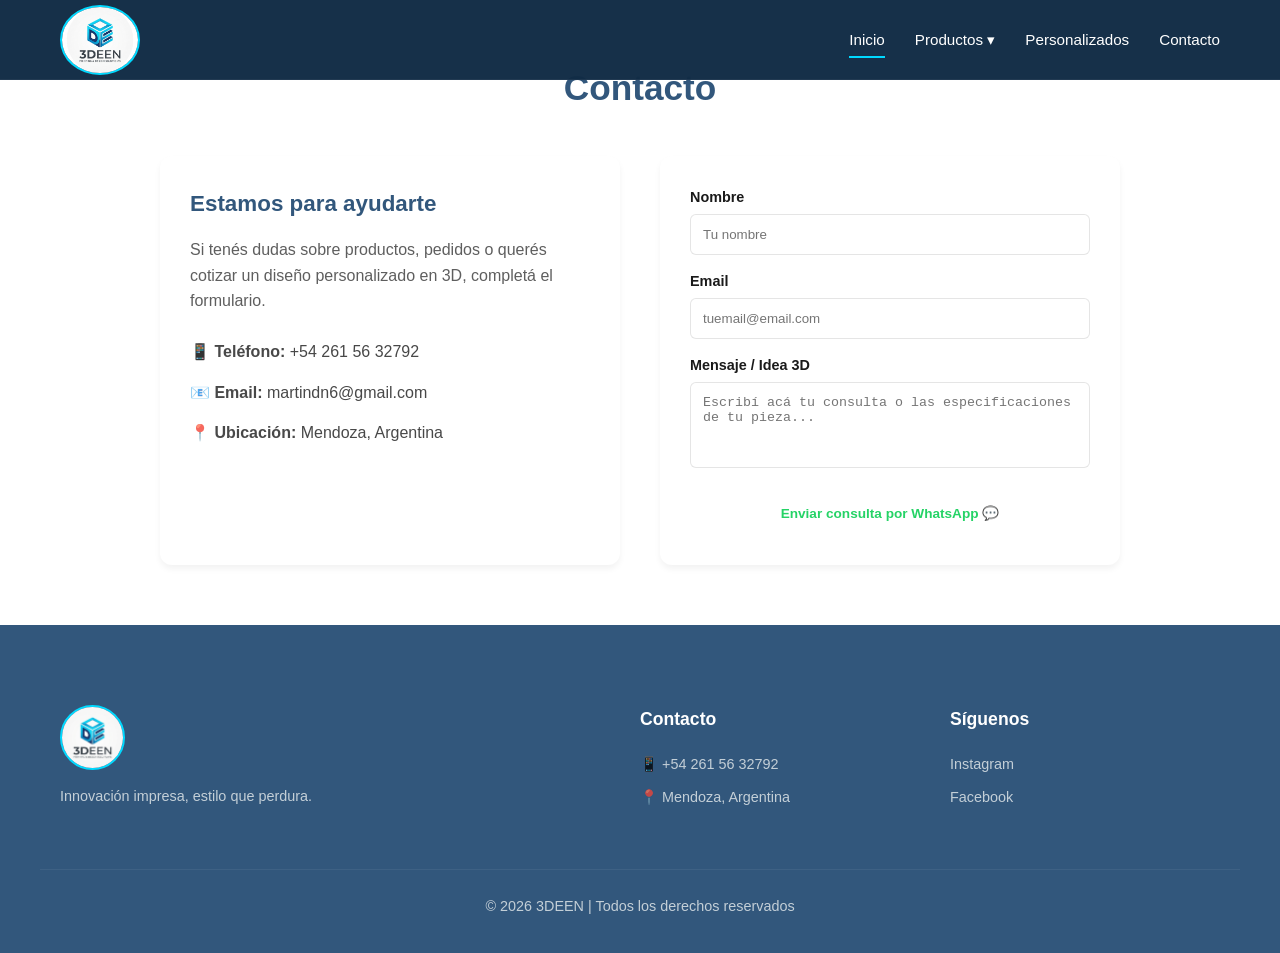
<file: pages/contacto.html>
<!DOCTYPE html>
<html lang="es">
<head>
    <meta charset="UTF-8">
    <meta name="viewport" content="width=device-width, initial-scale=1.0">
    <title>Contacto | 3DEEN Impresión 3D</title>
    <meta name="description" content="¿Tenés dudas o querés un diseño personalizado en 3D? Ponete en contacto con nosotros. Estamos en Mendoza, Argentina.">
    <link rel="stylesheet" href="../assets/css/style.css">
    <link rel="stylesheet" href="https://cdn.jsdelivr.net/npm/swiper@11/swiper-bundle.min.css"/>
    
    <!-- Script defer para las funciones globales -->
    <script defer src="../js/main.js"></script>
</head>
<body>

   <!-- ======================== HEADER / NAVBAR ======================== -->
  <header class="navbar">
    <div class="container nav-wrapper">
      <div class="logo-container">
        <!-- Reemplazar por tu PNG transparente -->
        <img src="../assets/img/logo (1).jpg" alt="Logo 3DEEN" class="logo">
      </div>

      <button class="menu-toggle" aria-label="Abrir menú">
        <span class="bar"></span>
        <span class="bar"></span>
        <span class="bar"></span>
      </button>

      <nav class="main-nav">
        <ul>
          <li><a href="../index.html" class="active">Inicio</a></li>
          <li class="dropdown">
            <a href="#">Productos ▾</a>
            <ul class="dropdown-content">
              <li><a href="../pages/mates.html">Mates</a></li>
              <li><a href="../pages/llaveros.html">Llaveros 3D</a></li>
              <li><a href="#macetas">Macetas</a></li>
              <li><a href="#">Miniaturas</a></li>
              <li class="submenu">
                <a href="#">Soportes ▸</a>
                <ul class="submenu-content">
                  <li><a href="../pages/soporte-celulares.html">Celulares</a></li>
                  <li><a href="#notebooks">Notebooks</a></li>
                  <li><a href="#auriculares">Auriculares</a></li>
                </ul>
              </li>
            </ul>
          </li>
          <li><a href="../contacto.html">Personalizados</a></li>
          <li><a href="../pages/contacto.html">Contacto</a></li>
        </ul>
      </nav>

      <!-- <div class="header-actions">
        <div class="cart">
          <span class="cart-icon">🛒</span>
          <span class="cart-count">0</span>
        </div>
      </div> -->
    </div>
  </header>

    <!-- CONTENIDO PRINCIPAL -->
    <main id="contacto" style="padding: 60px 20px; max-width: 1000px; margin: 0 auto;">
      <h2 style="text-align: center; margin-bottom: 40px; font-size: 2.2rem; color: var(--primary-navy);">Contacto</h2>
      
      <section class="contacto-wrapper" style="display: grid; grid-template-columns: repeat(auto-fit, minmax(300px, 1fr)); gap: 40px;">
        
        <!-- Info de contacto izquierda -->
        <div class="info" style="background-color: var(--card-bg); padding: 30px; border-radius: 12px; box-shadow: var(--shadow-soft);">
          <h3 style="color: var(--primary-navy); margin-bottom: 15px; font-size: 1.4rem;">Estamos para ayudarte</h3>
          <p style="color: rgba(26,26,26,0.7); margin-bottom: 25px; line-height: 1.6;">
            Si tenés dudas sobre productos, pedidos o querés cotizar un diseño personalizado en 3D, completá el formulario.
          </p>
          <div style="display: flex; flex-direction: column; gap: 15px; color: rgba(26,26,26,0.8);">
            <p><strong>📱 Teléfono:</strong> +54 261 56 32792</p>
            <p><strong>📧 Email:</strong> martindn6@gmail.com</p>
            <p><strong>📍 Ubicación:</strong> Mendoza, Argentina</p>
          </div>
        </div>

        <!-- Formulario interactivo derecha -->
        <form class="formulario" id="whatsapp-form" style="display: flex; flex-direction: column; gap: 15px; background-color: var(--card-bg); padding: 30px; border-radius: 12px; box-shadow: var(--shadow-soft);">
          <div>
            <label for="nombre" style="display: block; margin-bottom: 5px; font-weight: 600; font-size: 0.9rem;">Nombre</label>
            <input type="text" id="nombre" name="nombre" required placeholder="Tu nombre" style="width: 100%; padding: 12px; border: 1px solid rgba(0,0,0,0.1); border-radius: 6px; box-sizing: border-box;">
          </div>

          <div>
            <label for="email" style="display: block; margin-bottom: 5px; font-weight: 600; font-size: 0.9rem;">Email</label>
            <input type="email" id="email" name="email" required placeholder="tuemail@email.com" style="width: 100%; padding: 12px; border: 1px solid rgba(0,0,0,0.1); border-radius: 6px; box-sizing: border-box;">
          </div>

          <div>
            <label for="mensaje" style="display: block; margin-bottom: 5px; font-weight: 600; font-size: 0.9rem;">Mensaje / Idea 3D</label>
            <textarea id="mensaje" name="mensaje" rows="4" required placeholder="Escribí acá tu consulta o las especificaciones de tu pieza..." style="width: 100%; padding: 12px; border: 1px solid rgba(0,0,0,0.1); border-radius: 6px; box-sizing: border-box; resize: none;"></textarea>
          </div>

          <!-- Botón adaptado a tu estilo de diseño -->
          <button type="submit" class="btn-whatsapp" style="border: none; cursor: pointer; text-align: center; justify-content: center; width: 100%; padding: 14px; font-weight: 600;">
            Enviar consulta por WhatsApp 💬
          </button>
        </form>
      </section>
    </main>

    <!-- FOOTER UNIFICADO -->
    <footer class="footer">
      <div class="container footer-grid">
        <div class="footer-logo">
          <img src="../assets/img/logo (1).jpg" alt="Logo 3DEEN" class="logo">
          <p>Innovación impresa, estilo que perdura.</p>
        </div>
        <div class="footer-contact">
          <h4>Contacto</h4>
          <p>📱 +54 261 56 32792</p>
          <p>📍 Mendoza, Argentina</p>
        </div>
        <div class="footer-social">
          <h4>Síguenos</h4>
          <a href="https://www.instagram.com/3deen.print?igsh=MXMwN2Fid3k2OG0wMQ==">Instagram</a>
          <a href="#">Facebook</a>
        </div>
      </div>
      <div class="footer-bottom container">
        <p>&copy; 2026 3DEEN | Todos los derechos reservados</p>
      </div>
    </footer>

    <!-- JS de automatización de WhatsApp -->
    <script>
        document.getElementById('whatsapp-form').addEventListener('submit', function(e) {
            e.preventDefault(); // Evita que recargue la página vieja
            
            // Captura los valores del formulario
            const nombre = document.getElementById('nombre').value;
            const email = document.getElementById('email').value;
            const mensaje = document.getElementById('mensaje').value;
            
            // Tu número de WhatsApp estructurado para la API
            const telefono = "5492615632792"; 
            
            // Arma el mensaje codificado para URL de forma prolija
            const textoMensaje = `Hola 3DEEN! Mi nombre es ${nombre} (${email}). Te quería consultar lo siguiente: ${mensaje}`;
            const urlWhatsApp = `https://wa.me/${telefono}?text=${encodeURIComponent(textoMensaje)}`;
            
            // Abre la pestaña de WhatsApp directamente con el texto listo
            window.open(urlWhatsApp, '_blank');
        });
    </script>

</body>
</html>
</file>
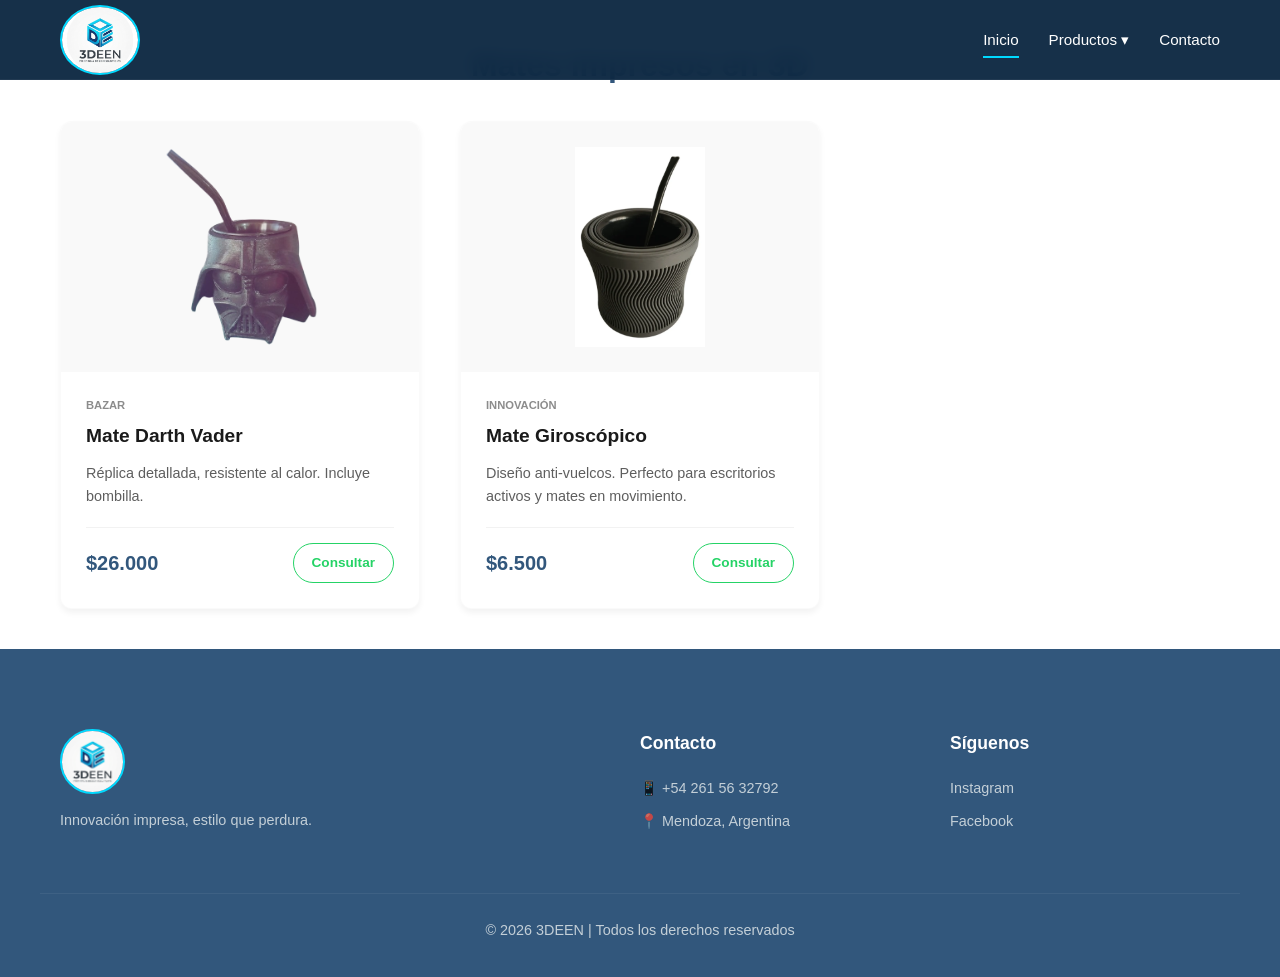
<file: pages/mates.html>
<!DOCTYPE html>
<html lang="es">
<head>
    <meta charset="UTF-8">
    <meta name="viewport" content="width=device-width, initial-scale=1.0">
    <title>Mates Impresos en 3D | Diseños Originales y Personalizados</title>
    <meta name="description" content="Mates impresos en 3D con diseños originales y personalizados. Livianos, resistentes y modernos. Ideales para uso diario o para regalar. Envíos a todo el país.">
    <meta name="keywords" content="mates impresos en 3D, mate personalizado, mate diseño moderno, mate liviano, mate original, mate impreso">
    
    <!-- CSS (Aseguramos que apunte bien a la carpeta assets desde pages/) -->
    <link rel="stylesheet" href="../assets/css/style.css">
    <link rel="stylesheet" href="https://cdn.jsdelivr.net/npm/swiper@11/swiper-bundle.min.css"/>
    
    <!-- Script defer -->
    <script defer src="../js/main.js"></script>
</head>
<body>

    <!-- ======================== HEADER / NAVBAR ======================== -->
  <header class="navbar">
    <div class="container nav-wrapper">
      <div class="logo-container">
        <!-- Reemplazar por tu PNG transparente -->
        <img src="../assets/img/logo (1).jpg" alt="Logo 3DEEN" class="logo">
      </div>

      <button class="menu-toggle" aria-label="Abrir menú">
        <span class="bar"></span>
        <span class="bar"></span>
        <span class="bar"></span>
      </button>

      <nav class="main-nav">
        <ul>
          <li><a href="index.html" class="active">Inicio</a></li>
          <li class="dropdown">
            <a href="#">Productos ▾</a>
            <ul class="dropdown-content">
              <li><a href="../pages/mates.html">Mates</a></li>
              <li><a href="../pages/llaveros.html">Llaveros 3D</a></li>
              <li><a href="#macetas">Macetas</a></li>
              <li><a href="#">Miniaturas</a></li>
              <li class="submenu">
                <a href="#">Soportes ▸</a>
                <ul class="submenu-content">
                  <li><a href="../pages/soporte-celulares.html">Celulares</a></li>
                  <li><a href="#notebooks">Notebooks</a></li>
                  <li><a href="#auriculares">Auriculares</a></li>
                </ul>
              </li>
            </ul>
          </li>
          <li><a href="../pages/contacto.html">Contacto</a></li>
        </ul>
      </nav>

      <!-- <div class="header-actions">
        <div class="cart">
          <span class="cart-icon">🛒</span>
          <span class="cart-count">0</span>
        </div>
      </div> -->
    </div>
  </header>

    <!-- CONTENIDO PRINCIPAL -->
    <main style="padding: 40px 20px; max-width: 1200px; margin: 0 auto;">
      <h2 style="text-align: center; margin-bottom: 30px; font-size: 2rem; color: var(--primary-navy);">Mates Impresos en 3D</h2>

      <!-- Reutilizamos la grilla moderna del index -->
      <section class="catalogo-grid">

        <!-- CARD 1: MATE DARTH VADER -->
        <article class="product-card">
          <div class="card-img-container">
            <img src="../assets/img/vader-mate.png" alt="Mate Darth Vader">
          </div>
          <div class="card-body">
            <span class="category">Bazar</span>
            <h3 class="product-title">Mate Darth Vader</h3>
            <p class="desc">Réplica detallada, resistente al calor. Incluye bombilla.</p>
            <div class="card-footer">
              <p class="price">$26.000</p>
              <a class="btn-whatsapp" href="https://wa.me/5492615632792?text=Hola%2C%20quiero%20comprar%20el%20Mate%20Darth%20Vader%20impreso%20en%203D" target="_blank">
                Consultar
              </a>
            </div>
          </div>
        </article>

        <!-- CARD 2: MATE GIROSCÓPICO -->
        <article class="product-card">
          <div class="card-img-container">
            <img src="../assets/img/mate-giroscopio.jpg" alt="Mate giroscópico">
          </div>
          <div class="card-body">
            <span class="category">Innovación</span>
            <h3 class="product-title">Mate Giroscópico</h3>
            <p class="desc">Diseño anti-vuelcos. Perfecto para escritorios activos y mates en movimiento.</p>
            <div class="card-footer">
              <p class="price">$6.500</p>
              <!-- CORREGIDO: Enlace directo al mate giroscópico con el precio correcto -->
              <a class="btn-whatsapp" href="https://wa.me/5492615632792?text=Hola%2C%20quiero%20comprar%20el%20Mate%20Giroscópico" target="_blank">
                Consultar
              </a>
            </div>
          </div>
        </article>

      </section>
    </main>

 <!-- ======================== FOOTER ======================== -->
  <!-- FOOTER UNIFICADO -->
    <footer class="footer">
      <div class="container footer-grid">
        <div class="footer-logo">
          <img src="../assets/img/logo (1).jpg" alt="Logo 3DEEN" class="logo">
          <p>Innovación impresa, estilo que perdura.</p>
        </div>
        <div class="footer-contact">
          <h4>Contacto</h4>
          <p>📱 +54 261 56 32792</p>
          <p>📍 Mendoza, Argentina</p>
        </div>
        <div class="footer-social">
          <h4>Síguenos</h4>
          <a href="https://www.instagram.com/3deen.print?igsh=MXMwN2Fid3k2OG0wMQ==">Instagram</a>
          <a href="#">Facebook</a>
        </div>
      </div>
      <div class="footer-bottom container">
        <p>&copy; 2026 3DEEN | Todos los derechos reservados</p>
      </div>
    </footer>

    <!-- SWIPER JS (Fundamental para que el main.js no tire error buscando inicializar carruseles) -->
    <script src="https://cdn.jsdelivr.net/npm/swiper@11/swiper-bundle.min.js"></script>

</body>
</html>
</file>
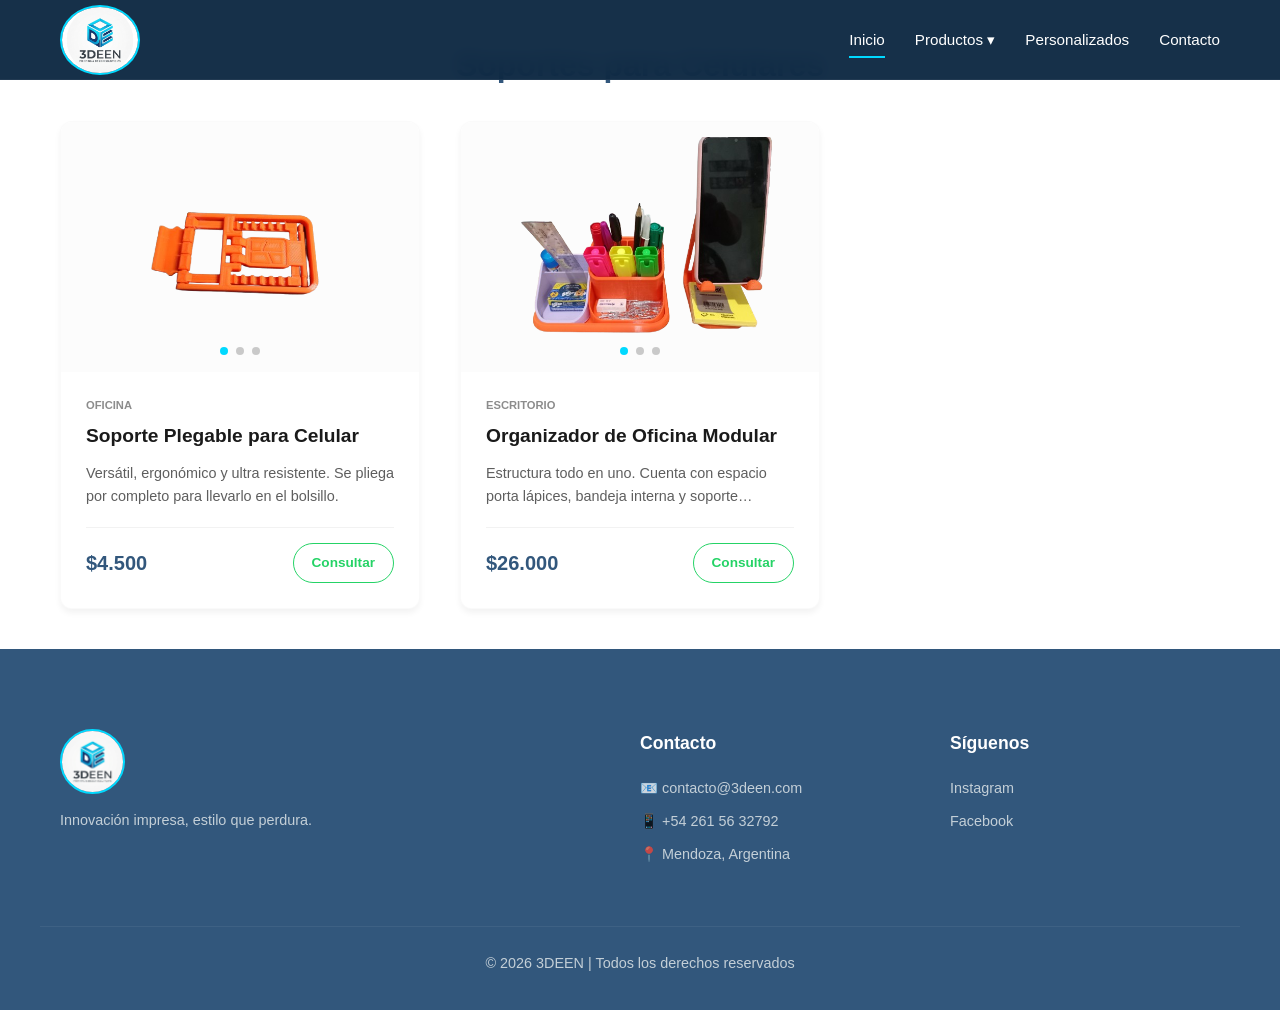
<file: pages/soporte-celulares.html>
<!DOCTYPE html>
<html lang="es">
<head>
    <meta charset="UTF-8">
    <meta name="viewport" content="width=device-width, initial-scale=1.0">
    <title>Soportes para Celulares Impresos en 3D | Plegables y Personalizados</title>
    <meta name="description" content="Soportes para celulares impresos en 3D. Diseños plegables, resistentes y personalizables. Ideales para escritorio, oficina y uso diario. Envíos a todo el país.">
    <meta name="keywords" content="soporte para celular, soporte celular 3D, soporte plegable celular, soporte impreso en 3D, soporte para celular escritorio, soporte personalizado celular">

    <link rel="stylesheet" href="../assets/css/style.css">
    <link rel="stylesheet" href="https://cdn.jsdelivr.net/npm/swiper@11/swiper-bundle.min.css"/>
    
    <script defer src="../js/main.js"></script>
</head>
<body>

 <!-- ======================== HEADER / NAVBAR ======================== -->
  <header class="navbar">
    <div class="container nav-wrapper">
      <div class="logo-container">
        <!-- Reemplazar por tu PNG transparente -->
        <img src="../assets/img/logo (1).jpg" alt="Logo 3DEEN" class="logo">
      </div>

      <button class="menu-toggle" aria-label="Abrir menú">
        <span class="bar"></span>
        <span class="bar"></span>
        <span class="bar"></span>
      </button>

      <nav class="main-nav">
        <ul>
          <li><a href="index.html" class="active">Inicio</a></li>
          <li class="dropdown">
            <a href="#">Productos ▾</a>
            <ul class="dropdown-content">
              <li><a href="../pages/mates.html">Mates</a></li>
              <li><a href="../pages/llaveros.html">Llaveros 3D</a></li>
              <li><a href="#macetas">Macetas</a></li>
              <li><a href="#">Miniaturas</a></li>
              <li class="submenu">
                <a href="#">Soportes ▸</a>
                <ul class="submenu-content">
                  <li><a href="./pages/soporte-celulares.html">Celulares</a></li>
                  <li><a href="#notebooks">Notebooks</a></li>
                  <li><a href="#auriculares">Auriculares</a></li>
                </ul>
              </li>
            </ul>
          </li>
          <li><a href="../contacto.html">Personalizados</a></li>
          <li><a href="../pages/contacto.html">Contacto</a></li>
        </ul>
      </nav>

      <!-- <div class="header-actions">
        <div class="cart">
          <span class="cart-icon">🛒</span>
          <span class="cart-count">0</span>
        </div>
      </div> -->
    </div>
  </header>

    <main style="padding: 40px 20px; max-width: 1200px; margin: 0 auto;">
      <h2 style="text-align: center; margin-bottom: 30px; font-size: 2rem; color: var(--primary-navy);">Soportes para Celulares</h2>

      <section class="catalogo-grid">

        <article class="product-card">
          
          <div class="card-img-container product-swiper-container">
            <div class="swiper product-swiper">
              <div class="swiper-wrapper">
                <div class="swiper-slide">
                  <img src="../assets/img/soporte-celu-1jpg-removebg-preview.png" alt="Soporte plegable para celular vista 1">
                </div>
                <div class="swiper-slide">
                  <img src="../assets/img/soporte-celu-2jpg.jpg" alt="Soporte plegable para celular vista 2">
                </div>
                <div class="swiper-slide">
                  <img src="../assets/img/soporte-celu-removebg-preview.png" alt="Soporte plegable para celular vista 3">
                </div>
              </div>
              <div class="swiper-pagination"></div>
            </div>
          </div>

          <div class="card-body">
            <span class="category">Oficina</span>
            <h3 class="product-title">Soporte Plegable para Celular</h3>
            <p class="desc">Versátil, ergonómico y ultra resistente. Se pliega por completo para llevarlo en el bolsillo.</p>
            <div class="card-footer">
              <p class="price">$4.500</p>
              <a class="btn-whatsapp" href="https://wa.me/5492615632792?text=Hola%2C%20quiero%20comprar%20el%20Soporte%20Plegable%20para%20Celular%20por%20$4.500" target="_blank">
                Consultar
              </a>
            </div>
          </div>

        </article>

        <article class="product-card">
          
          <div class="card-img-container product-swiper-container">
            <div class="swiper product-swiper">
              <div class="swiper-wrapper">
                <div class="swiper-slide">
                  <img src="../assets/img/org-1.png" alt="Organizador de oficina 3D vista frontal">
                </div>
                <div class="swiper-slide">
                  <img src="../assets/img/org-2.png" alt="Organizador de oficina 3D vista lateral">
                </div>
                <div class="swiper-slide">
                  <img src="../assets/img/org-3.png" alt="Organizador de oficina 3D con módulos">
                </div>
              </div>
              <div class="swiper-pagination"></div>
            </div>
          </div>

          <div class="card-body">
            <span class="category">Escritorio</span>
            <h3 class="product-title">Organizador de Oficina Modular</h3>
            <p class="desc">Estructura todo en uno. Cuenta con espacio porta lápices, bandeja interna y soporte integrado.</p>
            <div class="card-footer">
              <p class="price">$26.000</p>
              <a class="btn-whatsapp" href="https://wa.me/5492615632792?text=Hola%2C%20quiero%20comprar%20el%20Organizador%20de%20Oficina%20Modular%20por%20$26.000" target="_blank">
                Consultar
              </a>
            </div>
          </div>

        </article>

      </section>
    </main>

    <footer class="footer">
      <div class="container footer-grid">
        <div class="footer-logo">
          <img src="../assets/img/logo (1).jpg" alt="Logo 3DEEN" class="logo">
          <p>Innovación impresa, estilo que perdura.</p>
        </div>
        <div class="footer-contact">
          <h4>Contacto</h4>
          <p>📧 contacto@3deen.com</p>
          <p>📱 +54 261 56 32792</p>
          <p>📍 Mendoza, Argentina</p>
        </div>
        <div class="footer-social">
          <h4>Síguenos</h4>
          <a href="#">Instagram</a>
          <a href="#">Facebook</a>
        </div>
      </div>
      <div class="container footer-bottom">
        <p>&copy; 2026 3DEEN | Todos los derechos reservados</p>
      </div>
    </footer>

    <script src="https://cdn.jsdelivr.net/npm/swiper@11/swiper-bundle.min.js"></script>

</body>
</html>
</file>
<file: assets/css/style.css>
/* ============================================================
   3DEEN | CSS Principal | Estilo Premium, Minimalista & Responsivo
   ============================================================ */

/* --- 1. VARIABLES Y RESET --- */
:root {
    /* Paleta de colores basada en la identidad de marca */
    --primary-navy: #32577c;       /* Fondo Navy profundo del logo */
    --accent-cyan: #00D9FF;        /* Cyan eléctrico de acento */
    --text-dark: #1A1A1A;          /* Texto casi negro de alta legibilidad */
    --text-light: #F4F7F6;         /* Texto claro / Fondos suaves de sección */
    --white: #FFFFFF;
    
    /* Fondos semánticos */
    --body-bg: #FFFFFF;
    --card-bg: #FFFFFF;
    
    /* Tipografía y Animación */
    --font-main: 'Poppins', sans-serif;
    --transition: all 0.3s ease;
    
    /* Elevaciones / Sombras UX */
    --shadow-soft: 0 4px 6px rgba(0, 0, 0, 0.05);
    --shadow-hover: 0 10px 20px rgba(0, 0, 0, 0.1);
}

*, *::before, *::after {
    margin: 0;
    padding: 0;
    box-sizing: border-box;
}

html {
    scroll-behavior: smooth;
    font-size: 16px;
}

body {
    font-family: var(--font-main);
    background-color: var(--body-bg);
    color: var(--text-dark);
    line-height: 1.6;
    overflow-x: hidden;
}

/* --- 2. LAYOUT / UTILITIES --- */
.container {
    max-width: 1200px;
    margin: 0 auto;
    padding: 0 20px;
}

a {
    text-decoration: none;
    color: inherit;
    transition: var(--transition);
}

ul {
    list-style: none;
}

img {
    max-width: 100%;
    height: auto;
    display: block;
}

.text-accent {
    color: var(--accent-cyan);
}

/* --- 3. BOTONES GLOBALES --- */
.btn {
    display: inline-block;
    padding: 12px 30px;
    border-radius: 50px;
    font-weight: 600;
    font-size: 0.95rem;
    text-transform: uppercase;
    letter-spacing: 1px;
    cursor: pointer;
    border: 2px solid transparent;
    text-align: center;
    transition: var(--transition);
}

.btn-primary {
    background-color: var(--accent-cyan);
    color: var(--primary-navy);
}

.btn-primary:hover {
    background-color: var(--primary-navy);
    color: var(--accent-cyan);
    transform: translateY(-3px);
}

.btn-secondary {
    background-color: transparent;
    color: var(--white);
    border-color: var(--white);
}

.btn-secondary:hover {
    background-color: var(--white);
    color: var(--primary-navy);
    transform: translateY(-3px);
}

/* Botón WhatsApp integrado en Tarjetas */
.btn-whatsapp {
    background-color: transparent;
    color: #25D366; /* Verde oficial WhatsApp */
    border: 1px solid #25D366;
    padding: 8px 18px;
    border-radius: 20px;
    font-size: 0.85rem;
    font-weight: 600;
    display: inline-block;
    text-align: center;
}

.btn-whatsapp:hover {
    background-color: #25D366;
    color: var(--white);
}

/* --- 4. HEADER / NAVBAR (Sticky & Glassmorphism) --- */
.navbar {
    position: fixed;
    top: 0;
    left: 0;
    width: 100%;
    height: 80px;
    background-color: rgba(10, 37, 64, 0.95); /* Navy con opacidad */
    backdrop-filter: blur(10px);
    -webkit-backdrop-filter: blur(10px);
    z-index: 1000;
    border-bottom: 1px solid rgba(255, 255, 255, 0.05);
    transition: var(--transition);
}

.nav-wrapper {
    display: flex;
    justify-content: space-between;
    align-items: center;
    height: 100%;
}

/* Selector ultra-específico para el Isotipo Circular */
.navbar .logo-container img.logo {
    width: 80px;
    height: 70px;
    border-radius: 50%;
    object-fit: cover;
    object-position: center;
    background-color: var(--white);
    border: 2px solid var(--accent-cyan);
    display: block;
}

.main-nav ul {
    display: flex;
    gap: 30px;
    align-items: center;
}

.main-nav a {
    color: var(--white);
    font-size: 0.95rem;
    font-weight: 400;
    position: relative;
    padding: 10px 0;
}

.main-nav a::after {
    content: '';
    position: absolute;
    bottom: 0;
    left: 0;
    width: 0;
    height: 2px;
    background-color: var(--accent-cyan);
    transition: var(--transition);
}

.main-nav a:hover::after,
.main-nav a.active::after {
    width: 100%;
}

/* --- Dropdowns (Menú Desplegable) --- */
.dropdown {
    position: relative;
}

.dropdown-content {
    position: absolute;
    top: 100%;
    left: 50%;
    transform: translateX(-50%) translateY(10px);
    background-color: rgba(10, 37, 64, 0.98);
    width: 220px;
    opacity: 0;
    visibility: hidden;
    transition: var(--transition);
    border-radius: 8px;
    box-shadow: var(--shadow-hover);
    padding: 10px 0;
    border: 1px solid rgba(255, 255, 255, 0.05);
    display: flex;
    flex-direction: column;
}

.dropdown:hover .dropdown-content {
    opacity: 1;
    visibility: visible;
    transform: translateX(-50%) translateY(0);
}

.dropdown-content li {
    width: 100%;
}

.dropdown-content a {
    display: block;
    padding: 12px 20px;
    color: rgba(255, 255, 255, 0.85) !important;
    font-size: 0.9rem;
    font-weight: 400;
    text-align: left;
    width: 100%;
}

.dropdown-content a::after {
    display: none !important; /* Desactiva la barra inferior en submenús */
}

.dropdown-content a:hover {
    color: var(--accent-cyan) !important;
    background-color: rgba(255, 255, 255, 0.05);
    padding-left: 25px; /* Sutil desplazamiento UX */
}

/* Submenú lateral "Soportes" */
.submenu {
    position: relative;
}

.submenu-content {
    position: absolute;
    left: 100%;
    top: 0;
    background-color: rgba(10, 37, 64, 0.98);
    width: 180px;
    opacity: 0;
    visibility: hidden;
    transform: translateX(10px);
    transition: var(--transition);
    border-radius: 8px;
    padding: 10px 0;
    box-shadow: var(--shadow-hover);
    border: 1px solid rgba(255, 255, 255, 0.05);
    display: flex;
    flex-direction: column;
}

.submenu:hover .submenu-content {
    opacity: 1;
    visibility: visible;
    transform: translateX(0);
}

.submenu-content a {
    padding: 10px 20px;
}

/* Carrito de Compras (Opcional) */
.header-actions {
    display: flex;
    align-items: center;
    gap: 15px;
}

.cart {
    position: relative;
    color: var(--white);
    font-size: 1.2rem;
    cursor: pointer;
}

.cart-count {
    position: absolute;
    top: -10px;
    right: -12px;
    background-color: var(--accent-cyan);
    color: var(--primary-navy);
    font-size: 0.7rem;
    font-weight: 700;
    width: 20px;
    height: 20px;
    border-radius: 50%;
    display: flex;
    align-items: center;
    justify-content: center;
}

/* Botón Hamburguesa (Móvil) */
.menu-toggle {
    display: none;
    background: transparent;
    border: none;
    cursor: pointer;
}

.menu-toggle .bar {
    display: block;
    width: 25px;
    height: 3px;
    margin: 5px 0;
    background-color: var(--white);
    transition: var(--transition);
}

/* --- 5. HERO SECTION (Parallax & Swiper Layout) --- */
.hero {
    position: relative;
    height: 100vh;
    width: 100%;
    overflow: hidden;
    color: var(--white);
}

.hero-swiper {
    position: absolute;
    top: 0;
    left: 0;
    width: 100%;
    height: 100%;
    z-index: 1;
}

.hero-swiper .swiper-slide {
    background-size: cover;
    background-position: center;
    background-attachment: fixed; /* Efecto Parallax en Escritorio */
}

.hero-overlay {
    position: absolute;
    top: 0;
    left: 0;
    width: 100%;
    height: 100%;
    background: linear-gradient(to bottom, rgba(10, 37, 64, 0.7) 0%, rgba(10, 37, 64, 0.9) 100%);
    z-index: 2;
}

.hero-content {
    position: relative;
    z-index: 3;
    display: flex;
    flex-direction: column;
    justify-content: center;
    align-items: flex-start;
    height: 100%;
    padding-top: 80px; /* Offset Navbar */
    max-width: 720px;
}

.hero-title {
    font-size: 3.5rem;
    font-weight: 700;
    line-height: 1.15;
    margin-bottom: 20px;
}

.hero-subtitle {
    font-size: 1.15rem;
    font-weight: 300;
    margin-bottom: 40px;
    opacity: 0.9;
}

.hero-btns {
    display: flex;
    gap: 20px;
}

.hero .swiper-pagination-bullet {
    background: var(--white);
    opacity: 0.5;
}

.hero .swiper-pagination-bullet-active {
    background: var(--accent-cyan);
    opacity: 1;
}

/* --- 6. SECTIONS HEADERS --- */
.section-header {
    text-align: center;
    margin-bottom: 60px;
}

.section-title {
    font-size: 2.5rem;
    font-weight: 600;
    color: var(--text-dark);
}

.workflow-section .section-title {
    color: var(--text-dark);
}

.section-subtitle {
    color: rgba(26, 26, 26, 0.6);
    font-size: 1rem;
    margin-top: 5px;
}

/* --- 7. FILTROS RÁPIDOS DE CATEGORÍAS --- */
.catalog-filters {
    margin-bottom: 50px;
}

.catalog-filters ul {
    display: flex;
    justify-content: center;
    align-items: center;
    gap: 15px;
    flex-wrap: wrap;
}

.filter-btn {
    background-color: var(--text-light);
    color: var(--text-dark);
    border: 1px solid rgba(0, 0, 0, 0.05);
    padding: 10px 24px;
    border-radius: 30px;
    font-family: var(--font-main);
    font-size: 0.9rem;
    font-weight: 500;
    cursor: pointer;
    transition: var(--transition);
}

.filter-btn:hover {
    background-color: var(--primary-navy);
    color: var(--white);
    border-color: var(--primary-navy);
    box-shadow: var(--shadow-soft);
}

.filter-btn.active {
    background-color: var(--accent-cyan);
    color: var(--primary-navy);
    border-color: var(--accent-cyan);
    font-weight: 600;
    box-shadow: var(--shadow-soft);
}

/* --- 8. CATÁLOGO GRID & PRODUCT CARDS --- */
#catalogo {
    padding: 100px 20px;
}

.catalogo-grid {
    display: grid;
    grid-template-columns: repeat(auto-fill, minmax(300px, 1fr));
    gap: 40px;
}
.catalogo-grid {
    display: grid;
    grid-template-columns: repeat(auto-fill, minmax(300px, 1fr));
    gap: 40px;
    transform-style: preserve-3d; /* Permite profundidad 3D */
    perspective: 1000px;
}

/* Estilo Tarjeta Base */
.product-card {
    background-color: var(--card-bg);
    border-radius: 12px;
    overflow: hidden;
    box-shadow: var(--shadow-soft);
    border: 1px solid rgba(0, 0, 0, 0.02);
    transition: var(--transition);
    display: flex;
    flex-direction: column;
}

.product-card:hover {
    transform: translateY(-10px);
    box-shadow: var(--shadow-hover);
    border-color: rgba(0, 217, 255, 0.15);
}

/* Contenedor Estático de Imagen */
.card-img-container {
    width: 100%;
    height: 250px;
    overflow: hidden;
    background-color: #F9F9F9;
    display: flex;
    align-items: center;
    justify-content: center;
    position: relative;
}

.card-img-container img {
    height: 80%;
    width: auto;
    object-fit: contain;
    transition: var(--transition);
}

.product-card:hover .card-img-container img {
    transform: scale(1.08);
}

/* Contenedor Especial para Tarjeta con Carrusel Interno Swiper */
.card-img-container.product-swiper-container {
    padding: 0;
    display: block;
    height: 250px;
    background-color: #FCFCFC;
}

.product-swiper {
    width: 100%;
    height: 100%;
}

.product-swiper .swiper-slide {
    display: flex;
    align-items: center;
    justify-content: center;
    width: 100%;
    height: 100%;
    background-color: #FCFCFC;
}

.product-swiper .swiper-slide img {
    width: 100% !important;
    height: 100% !important;
    object-fit: contain !important;
    max-height: 250px !important;
    padding: 15px;
    box-sizing: border-box;
    transition: none; /* Evita conflictos con el arrastre de Swiper */
}

.product-card:hover .product-swiper-container .swiper-slide img {
    transform: none; /* No aplicamos zoom global al carrusel completo */
}

.product-swiper .swiper-pagination {
    bottom: 10px !important;
}

.product-swiper .swiper-pagination-bullet-active {
    background: var(--accent-cyan) !important;
}

/* Cuerpo de la Tarjeta */
.card-body {
    padding: 25px;
    display: flex;
    flex-direction: column;
    flex-grow: 1;
}

.category {
    display: inline-block;
    font-size: 0.7rem;
    font-weight: 600;
    text-transform: uppercase;
    color: rgba(26, 26, 26, 0.5);
    margin-bottom: 6px;
    align-self: flex-start;
}

.category.premium {
    color: var(--accent-cyan);
    background-color: rgba(0, 217, 255, 0.06);
    padding: 2px 8px;
    border-radius: 4px;
}

.product-title {
    font-size: 1.2rem;
    font-weight: 600;
    margin-bottom: 10px;
    color: var(--text-dark);
}

.desc {
    font-size: 0.9rem;
    color: rgba(26, 26, 26, 0.7);
    margin-bottom: 20px;
    height: 45px;
    overflow: hidden;
    display: -webkit-box;
    -webkit-line-clamp: 2;
    line-clamp: 2; /* propiedad estándar que te pide el editor */
    -webkit-box-orient: vertical;
}

/* ==========================================================================
   SECCIÓN: ESTATUAS 3D PERSONALIZADAS (ESTILOS LIMPIOS)
   ========================================================================== */
.statue-service-section {
    padding: 60px 0;
    background-color: #fafbfc;
    border-top: 1px solid rgba(0, 0, 0, 0.03);
    border-bottom: 1px solid rgba(0, 0, 0, 0.03);
}

.category-tag {
    display: inline-block;
    background-color: rgba(0, 180, 219, 0.1);
    color: #0083b0;
    padding: 6px 14px;
    border-radius: 50px;
    font-size: 0.85rem;
    font-weight: 600;
    margin-bottom: 15px;
    text-transform: uppercase;
    letter-spacing: 0.5px;
}

.statue-showcase-grid {
    margin-top: 40px;
}
/* Contenedor hero para centrar la imagen entre el título y la grilla */
.statue-hero-img-container {
    max-width: 500px;       /* Ancho máximo de la foto (podés probar 450px o 550px a tu gusto) */
    margin: 25px auto 40px auto; /* Centra horizontalmente y le da espacio arriba y abajo */
    width: 100%;
}

.statue-hero-img-container img {
    width: 100%;            /* Ocupa el ancho completo del contenedor */
    height: auto;           /* Mantiene la relación de aspecto sin deformar */
    display: block;
    border-radius: 12px;    /* Bordes redondeados sutiles */
    box-shadow: 0 6px 20px rgba(0, 0, 0, 0.06); /* Sombra elegante */
}

@media (min-width: 768px) {
    .statue-showcase-grid {
        display: table;
        width: 100%;
        table-layout: fixed;
        border-spacing: 30px 0;
    }
    .statue-visual-flow, .statue-info-card {
        display: table-cell;
        vertical-align: top;
    }
}

.flow-step-box {
    background-color: #ffffff;
    padding: 20px;
    border-radius: 8px;
    margin-bottom: 15px;
    box-shadow: 0 4px 12px rgba(0, 0, 0, 0.03);
    border: 1px solid rgba(0, 0, 0, 0.01);
}

.flow-number {
    display: inline-block;
    width: 28px;
    height: 28px;
    background-color: #0083b0;
    color: #ffffff;
    border-radius: 50%;
    text-align: center;
    line-height: 28px;
    font-weight: bold;
    font-size: 0.9rem;
    margin-right: 12px;
}

.statue-info-card {
    background-color: #ffffff;
    padding: 35px;
    border-radius: 12px;
    box-shadow: 0 10px 30px rgba(0, 0, 0, 0.04);
}

.statue-pricing-box {
    background: linear-gradient(to right, #f8fafc, #f1f5f9);
    padding: 20px;
    border-radius: 8px;
    margin: 25px 0;
    border-left: 4px solid #0083b0;
}

.price-label {
    display: block;
    font-size: 0.85rem;
    color: #64748b;
}

.price-value {
    font-size: 1.8rem;
    font-weight: 700;
    color: #0f172a;
    margin: 5px 0;
}

.btn-cta-statue {
    display: block;
    text-align: center;
    background: linear-gradient(135deg, #25d366, #128c7e);
    color: #ffffff;
    padding: 15px 30px;
    border-radius: 8px;
    text-decoration: none;
    font-weight: 600;
    box-shadow: 0 4px 14px rgba(37, 211, 102, 0.3);
}

/* Footer de la Tarjeta */
.card-footer {
    display: flex;
    justify-content: space-between;
    align-items: center;
    border-top: 1px solid rgba(0, 0, 0, 0.05);
    padding-top: 15px;
    margin-top: auto; /* Empuja el footer siempre al fondo */
}

.price {
    font-size: 1.25rem;
    font-weight: 700;
    color: var(--primary-navy);
}

/* Variante: Tarjeta Destacada Highlight (Ocupa dos columnas) */
.product-card.highlight {
    grid-column: span 2;
    flex-direction: row;
}

.product-card.highlight .card-img-container {
    width: 50%;
    height: 100%;
    min-height: 320px;
}

.product-card.highlight .card-body {
    width: 50%;
    justify-content: center;
    padding: 35px;
}

/* --- 9. SECCIÓN PROCESO DE TRABAJO 3D (Workflow) --- */
.workflow-section {
    background-color: var(--text-light); /* Fondo suave claro */
    padding: 100px 0;
}

.workflow-grid {
    display: grid;
    grid-template-columns: repeat(3, 1fr);
    gap: 30px;
    margin-bottom: 50px;
}

.workflow-card {
    background-color: var(--white);
    padding: 40px 30px;
    border-radius: 12px;
    text-align: center;
    box-shadow: var(--shadow-soft);
    border: 1px solid rgba(0, 0, 0, 0.01);
    transition: var(--transition);
}

.workflow-card:hover {
    transform: translateY(-5px);
    box-shadow: var(--shadow-hover);
}
.workflow-card {
    background-color: var(--white);
    padding: 40px 30px;
    border-radius: 12px;
    text-align: center;
    box-shadow: var(--shadow-soft);
    border: 1px solid rgba(0, 0, 0, 0.01);
    
    /* Esta propiedad asegura que las animaciones de scroll de AOS y el hover convivan con fluidez */
    transition: transform 0.4s cubic-bezier(0.16, 1, 0.3, 1), box-shadow 0.3s ease, border-color 0.3s ease;
}
.workflow-icon-box {
    color: var(--primary-navy);
    font-size: 2.2rem;
    margin-bottom: 20px;
    display: inline-flex;
    align-items: center;
    justify-content: center;
    width: 70px;
    height: 70px;
    background-color: rgba(50, 87, 124, 0.06);
    border-radius: 50%;
    transition: var(--transition);
}

.workflow-card:hover .workflow-icon-box {
    color: var(--accent-cyan);
    background-color: rgba(10, 37, 64, 0.95);
}

.workflow-step-title {
    font-size: 1.25rem;
    font-weight: 600;
    margin-bottom: 12px;
    color: var(--text-dark);
}

.workflow-step-desc {
    font-size: 0.9rem;
    color: rgba(26, 26, 26, 0.7);
    line-height: 1.5;
}

.workflow-actions {
    display: flex;
    justify-content: center;
    align-items: center;
}

/* --- 10. FOOTER MARCA --- */
.footer {
    background-color: var(--primary-navy);
    color: var(--text-light);
    padding: 80px 20px 25px;
}

.footer-grid {
    display: grid;
    grid-template-columns: 2fr 1fr 1fr;
    gap: 40px;
    margin-bottom: 50px;
}

.footer-logo img.logo {
    width: 65px;
    height: 65px;
    border-radius: 50%;
    object-fit: cover;
    object-position: center;
    background-color: var(--white);
    border: 2px solid var(--accent-cyan);
    display: block;
    margin-bottom: 15px;
}

.footer-logo p {
    font-size: 0.9rem;
    color: rgba(244, 247, 246, 0.7);
    margin-top: 10px;
}

.footer h4 {
    margin-bottom: 20px;
    font-weight: 600;
    font-size: 1.1rem;
    color: var(--white);
}

.footer p {
    font-size: 0.9rem;
    color: rgba(244, 247, 246, 0.75);
    margin-bottom: 10px;
}

.footer a {
    font-size: 0.9rem;
    display: block;
    margin-bottom: 10px;
    color: rgba(244, 247, 246, 0.75);
}

.footer a:hover {
    color: var(--accent-cyan);
    padding-left: 4px;
}

.footer-bottom {
    border-top: 1px solid rgba(255, 255, 255, 0.06);
    padding-top: 25px;
    text-align: center;
    font-size: 0.8rem;
    color: rgba(244, 247, 246, 0.5);
}

/* --- 11. COMPONENTES INTERACTIVOS (Floating WA & Lightbox) --- */
.whatsapp-float {
    position: fixed;
    bottom: 30px;
    right: 30px;
    background-color: #25D366;
    width: 60px;
    height: 60px;
    border-radius: 50%;
    display: flex;
    align-items: center;
    justify-content: center;
    box-shadow: 0 5px 15px rgba(37, 211, 102, 0.3);
    z-index: 999;
    transition: var(--transition);
}

.whatsapp-float img {
    width: 35px;
    height: 35px;
}

.whatsapp-float:hover {
    transform: translateY(-5px) scale(1.05);
    box-shadow: 0 8px 20px rgba(37, 211, 102, 0.4);
}

/* Lightbox Modal */
.lightbox {
    display: none;
    position: fixed;
    top: 0;
    left: 0;
    width: 100%;
    height: 100%;
    background-color: rgba(0, 0, 0, 0.9);
    z-index: 2000;
    align-items: center;
    justify-content: center;
}

.lightbox.active {
    display: flex;
}

.lightbox-content {
    max-width: 90%;
    max-height: 90%;
    object-fit: contain;
}

.lightbox-close {
    position: absolute;
    top: 30px;
    right: 30px;
    color: var(--white);
    font-size: 2.5rem;
    cursor: pointer;
    line-height: 1;
    transition: var(--transition);
}

.lightbox-close:hover {
    color: var(--accent-cyan);
}

/* --- 12. MEDIA QUERIES (RESPONSIVIDAD INTEGRAL) --- */

@media (max-width: 992px) {
    .hero-title {
        font-size: 2.8rem;
    }
    
    .footer-grid {
        grid-template-columns: 1fr 1fr;
    }
    
    .workflow-grid {
        grid-template-columns: repeat(2, 1fr);
        gap: 25px;
    }
    
    .product-card.highlight {
        grid-column: span 1;
        flex-direction: column;
    }
    
    .product-card.highlight .card-img-container,
    .product-card.highlight .card-body {
        width: 100%;
    }
    
    .product-card.highlight .card-img-container {
        min-height: 250px;
        height: 250px;
    }
}

@media (max-width: 768px) {
    /* Menú Hamburguesa Funcional en Móvil */
    .menu-toggle {
        display: block;
        z-index: 1001;
    }
    
    .main-nav {
        position: fixed;
        top: 0;
        left: -100%;
        width: 80%;
        height: 100vh;
        background-color: var(--primary-navy);
        z-index: 1000;
        transition: var(--transition);
        padding: 120px 40px;
        box-shadow: 5px 0 15px rgba(0, 0, 0, 0.2);
    }
    
    .main-nav.active {
        left: 0;
    }
    
    .main-nav ul {
        flex-direction: column;
        gap: 20px;
        align-items: flex-start;
    }
    
    /* Adaptaciones de Dropdowns en Entorno Móvil */
    .dropdown-content, .submenu-content {
        position: relative;
        top: 0;
        left: 0;
        width: 100%;
        opacity: 1;
        visibility: visible;
        transform: none;
        background-color: rgba(255, 255, 255, 0.05);
        display: none; /* Controlado dinámicamente mediante JS */
        box-shadow: none;
        border: none;
        padding: 5px 0;
    }
    
    /* Hero Adaptativo */
    .hero {
        height: auto;
        padding-top: 80px;
        padding-bottom: 60px;
        display: flex;
        flex-direction: column;
    }
    
    .hero-swiper {
        position: relative;
        height: 320px;
        order: 2;
    }
    
    .hero-swiper .swiper-slide {
        background-attachment: scroll; /* Desactiva parallax por rendimiento en celulares */
    }
    
    .hero-content {
        padding: 40px 20px;
        order: 1;
        max-width: 100%;
        height: auto;
    }
    
    .hero-title {
        font-size: 2.25rem;
    }
    
    .hero-subtitle {
        font-size: 1rem;
        margin-bottom: 30px;
    }
    
    /* Layouts y Grillas Flexibles */
    .section-title {
        font-size: 2rem;
    }
    
    .catalogo-grid {
        grid-template-columns: 1fr;
        gap: 30px;
    }
    
    .workflow-grid {
        grid-template-columns: 1fr;
        gap: 25px;
    }
    
    .workflow-card {
        padding: 30px 20px;
    }
    
    .footer-grid {
        grid-template-columns: 1fr;
        gap: 30px;
    }
    
    .whatsapp-float {
        bottom: 20px;
        right: 20px;
        width: 55px;
        height: 55px;
    }
}
</file>
